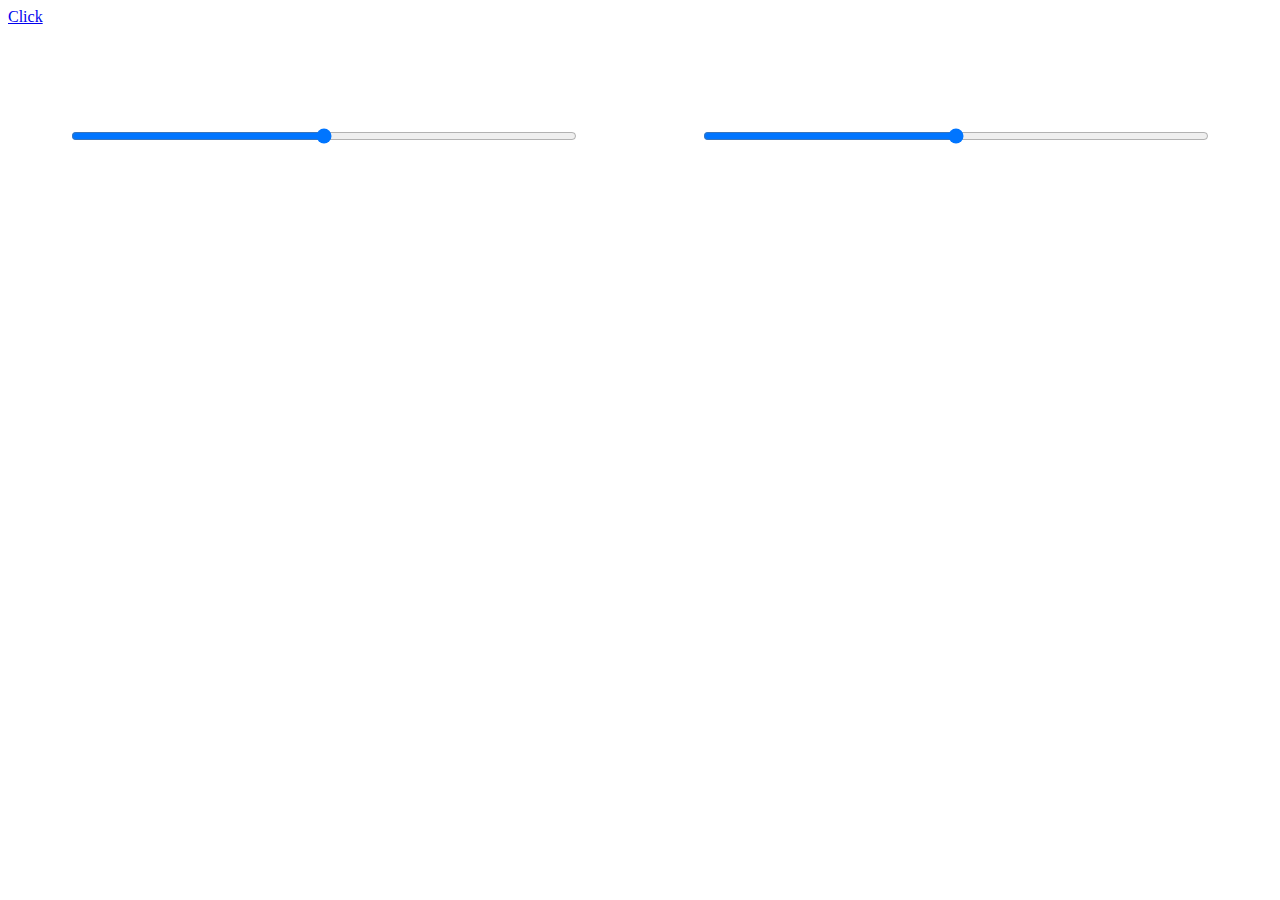
<file: local storage/index.html>
<!DOCTYPE html>
<html lang="en">

<head>
   <meta charset="UTF-8">
   <meta http-equiv="X-UA-Compatible" content="IE=edge">
   <meta name="viewport" content="width=device-width, initial-scale=1.0">
   <title>Range</title>
   <!-- BOOTSTRAP -->
   <link href="https://cdn.jsdelivr.net/npm/bootstrap@5.1.3/dist/css/bootstrap.min.css" rel="stylesheet"
      integrity="sha384-1BmE4kWBq78iYhFldvKuhfTAU6auU8tT94WrHftjDbrCEXSU1oBoqyl2QvZ6jIW3" crossorigin="anonymous">
   <!-- CSS -->
   <link rel="stylesheet" href="css/style.css">
</head>

<body>
   <a href="index2.html">Click</a>
   <div class="range_flex">
      <input onfocus="move()" type="range" step="0.01" min="0" max="50" class="form-range" id="customRange1">
      <input type="range" step="0.01" min="0" max="50" class="form-range" id="customRange1">
   </div>


   <!-- SCRIPT -->
   <script src="js/script.js"></script>
</body>

</html>
</file>
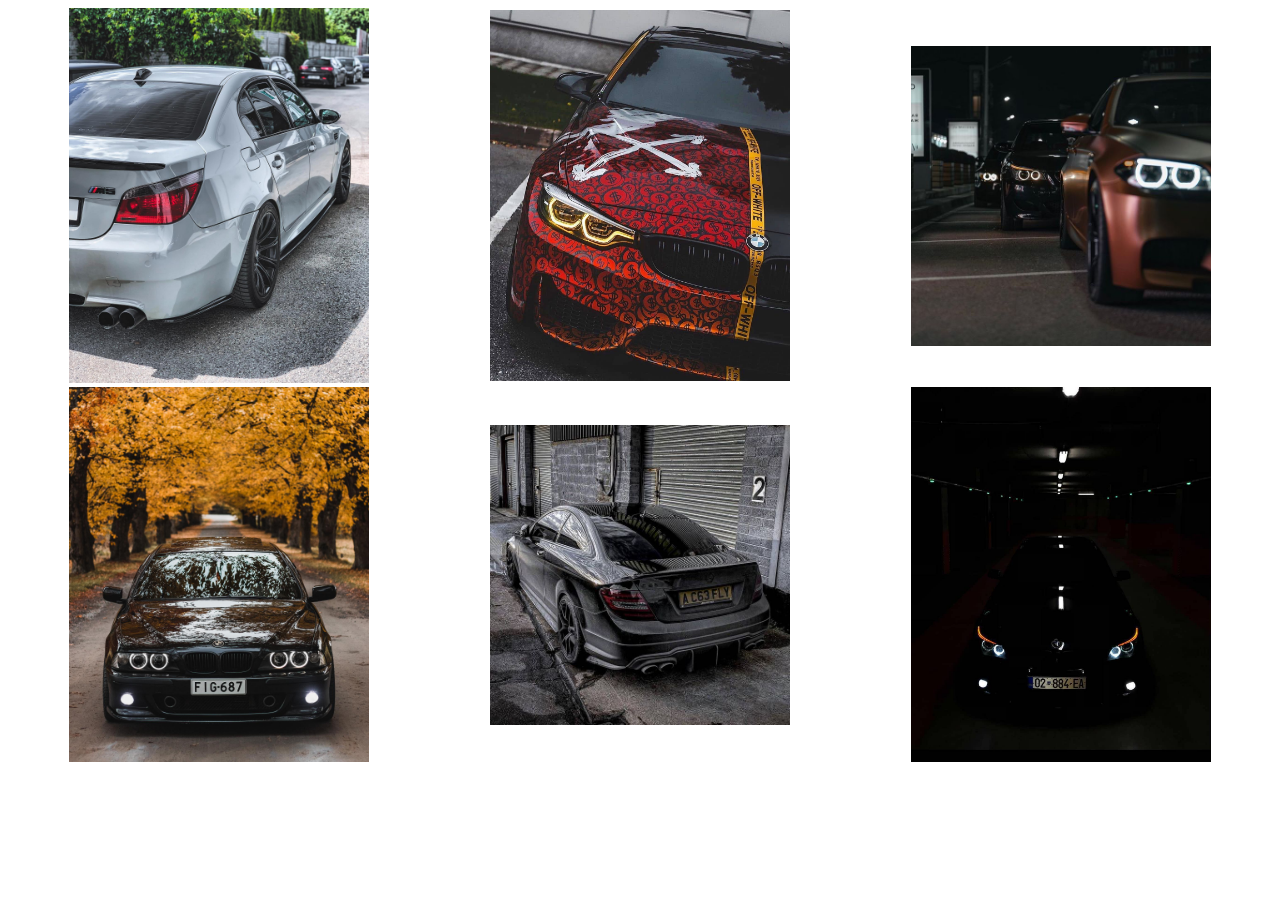
<file: local storage/index2.html>
<!DOCTYPE html>
<html lang="en">

<head>
   <meta charset="UTF-8">
   <meta http-equiv="X-UA-Compatible" content="IE=edge">
   <meta name="viewport" content="width=device-width, initial-scale=1.0">
   <title>Image</title>
   <!-- BOOTSTRAP -->
   <link href="https://cdn.jsdelivr.net/npm/bootstrap@5.1.3/dist/css/bootstrap.min.css" rel="stylesheet"
      integrity="sha384-1BmE4kWBq78iYhFldvKuhfTAU6auU8tT94WrHftjDbrCEXSU1oBoqyl2QvZ6jIW3" crossorigin="anonymous">
   <!-- CSS -->
   <link rel="stylesheet" href="css/style.css">
</head>

<body>
   <div id="div">
      <img alt="" width="100%">
   </div>
   <div class="img_flex">
      <div><img src="img/e60.jpg" alt="#" width="300px" id="e60"></div>
      <div><img src="img/f30.jpg" alt="#" width="300px" id="f30"></div>
      <div><img src="img/f10.jpg" alt="#" width="300px" id="f10"></div>
   </div>
   <div class="img_flex">
      <div><img src="img/e39.jpg" alt="#" width="300px" id="e39"></div>
      <div><img src="img/w204.jpg" alt="#" width="300px" id="w204"></div>
      <div><img src="img/e60-black.jpg" alt="#" width="300px" id="e60-black"></div>
   </div>


   <!-- JQUERY -->
   <script src="https://ajax.googleapis.com/ajax/libs/jquery/3.6.0/jquery.min.js"></script>
   <!-- SCRIPT -->
   <script src="js/script.js"></script>
</body>

</html>
</file>
<file: local storage/css/style.css>
.range_flex {
   display: flex;
   justify-content: space-around;
   align-items: center;
   margin-top: 100px;
}

.range_flex input {
   width: 40%;
}

.img_flex {
   display: flex;
   justify-content: space-around;
   align-items: center;
}

#div {
   display: none;
   width: 400px;
   height: 400px;
   position: absolute;
   top: 50%;
   left: 50%;
   transform: translate(-50%, -50%);
}
</file>
